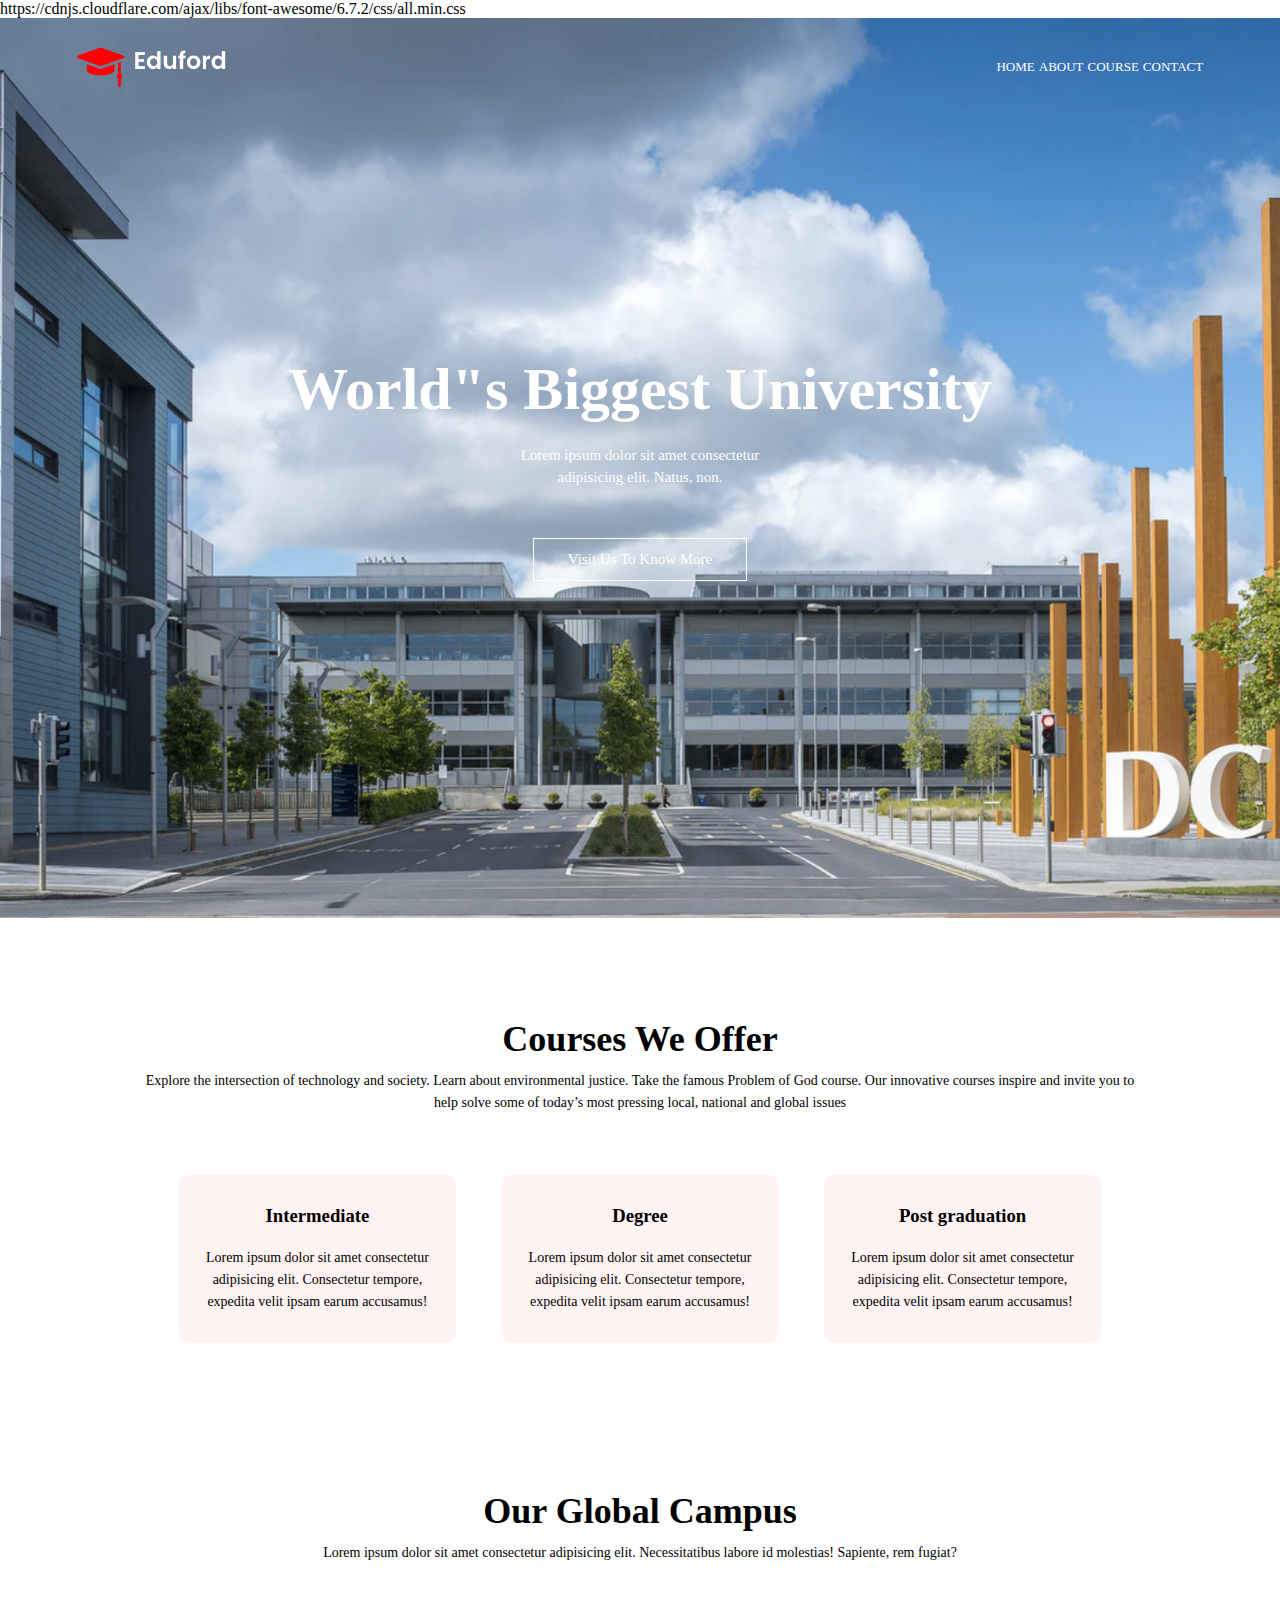
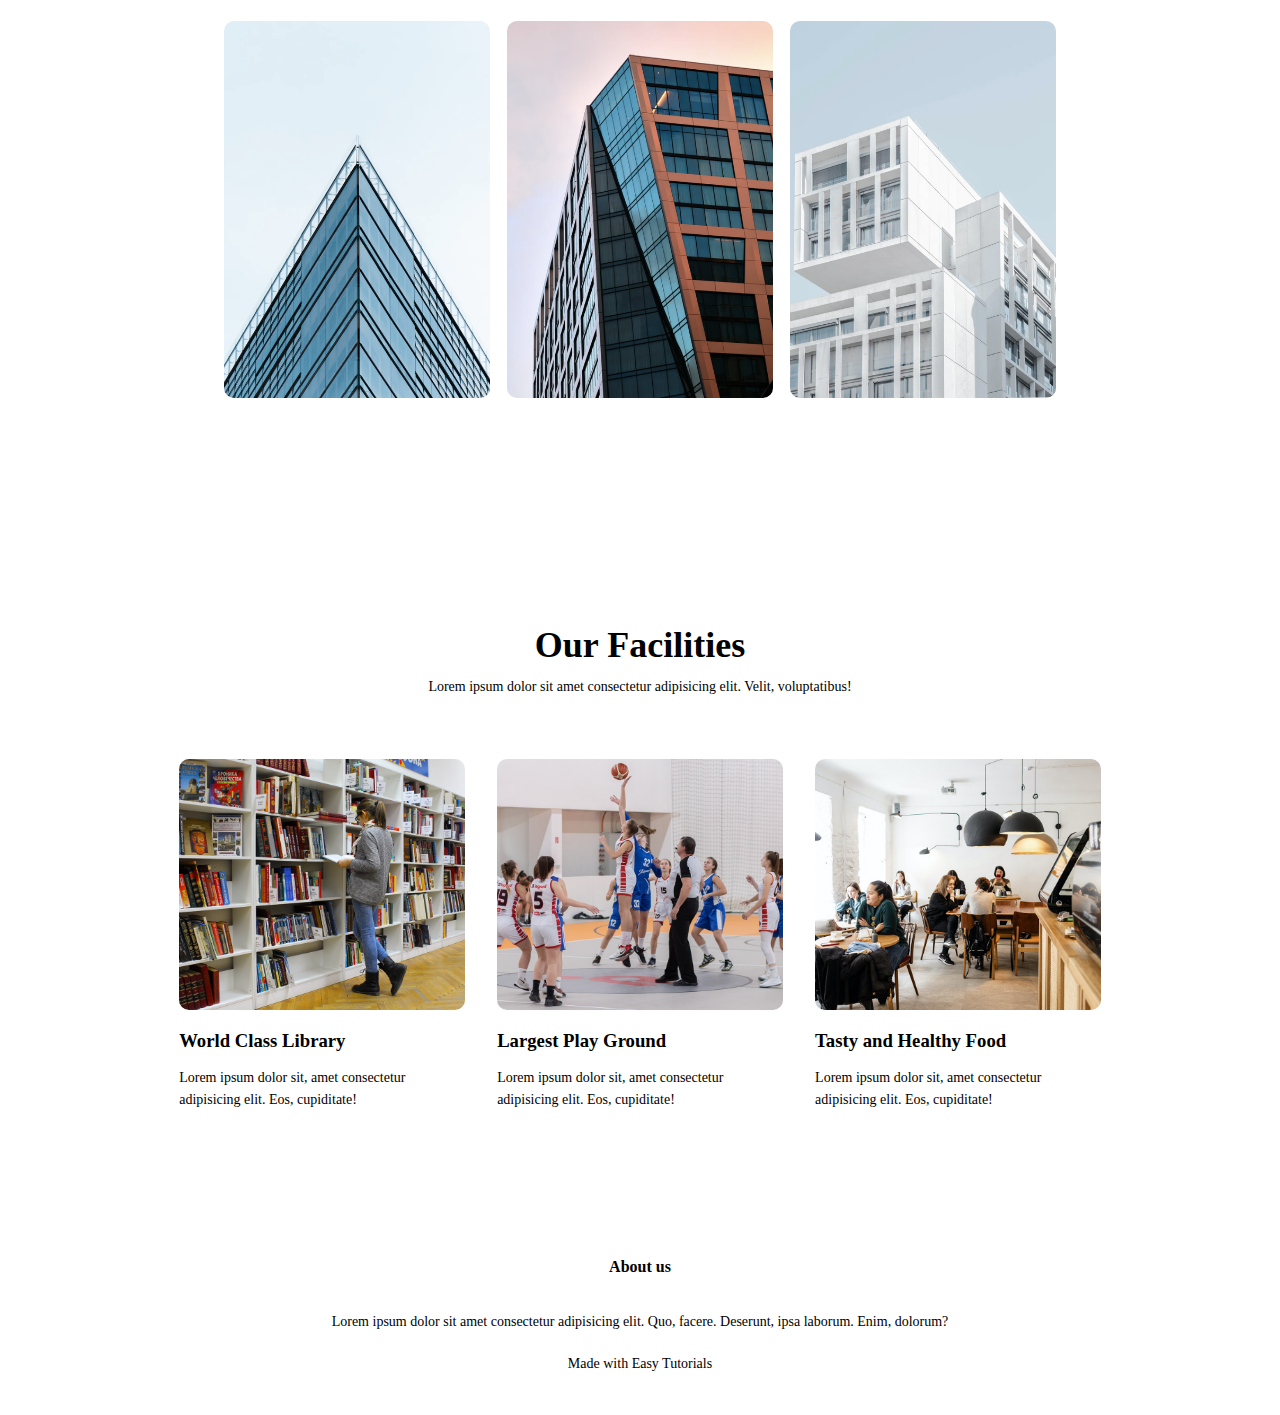
<file: index.html>
<!DOCTYPE html>
<html lang="en">
<head>
  

  <meta charset="UTF-8">
  <meta name="viewport" content="width=device-width, initial-scale=1.0">
  <title>Document</title>
  https://cdnjs.cloudflare.com/ajax/libs/font-awesome/6.7.2/css/all.min.css
  
<link rel="stylesheet" href="style.css">
</head>
<body>
    <section class="header">
        <nav>
<a href="index.html"><img src="eduford.png" alt="eduford"></a>

<div class="nav-links">
    <ul>
        <li><a href="index.html">HOME</a></li>
        <li><a href="about.html">ABOUT</a></li>
        <li><a href="course.html">COURSE</a></li>
        
        <li><a href="contact.html">CONTACT</a></li>
    </ul>
</div>
        </nav>
  <div class="text-box">
   <h1>World"s Biggest University</h1>
   <p>Lorem ipsum dolor sit amet consectetur <br>adipisicing elit. Natus, non.</p>
    <a href="" class="hero-btn">Visit Us To Know More</a>
  </div>      
    </section>
<section class="course">
    <h1>Courses We Offer</h1>
    <p>Explore the intersection of technology and society. Learn about environmental justice. Take the famous Problem of God course. Our innovative courses inspire and invite you to help solve some of today’s most pressing local, national and global issues    </p>
   <div class="row">
    
    <div class="course-col">
        <h3>Intermediate</h3>
       <p>Lorem ipsum dolor sit amet consectetur adipisicing elit. Consectetur tempore, expedita velit ipsam earum accusamus!</p>
         </div>
         <div class="course-col">
            <h3>Degree</h3>
           <p>Lorem ipsum dolor sit amet consectetur adipisicing elit. Consectetur tempore, expedita velit ipsam earum accusamus!</p>
             </div>
             <div class="course-col">
                <h3>Post graduation</h3>
               <p>Lorem ipsum dolor sit amet consectetur adipisicing elit. Consectetur tempore, expedita velit ipsam earum accusamus!</p>
                 </div>
   </div>
</section>  
 
   <section class="campus">
    <h1>Our Global Campus</h1>
  <p>Lorem ipsum dolor sit amet consectetur adipisicing elit. Necessitatibus labore id molestias! Sapiente, rem fugiat?</p>
  <div class="row">
    <div class="campus-col">
  <img src="./london.png" alt="london">
  <div class="layer">
    <h3>LONDON</h3>
  </div>
  </div>
  <div class="campus-col">
    <img src="newyork.png" alt="nEWYORK">
    <div class="layer">
      <h3>NEWYORK</h3>
    </div>
    </div>
    <div class="campus-col">
        <img src="washington.png" alt="washington">
        <div class="layer">
          <h3>WASHINGTON</h3>
        </div>

    </div>
  </div>
   </section>
<section class="facilities">
  <h1>Our Facilities</h1>
  <p>Lorem ipsum dolor sit amet consectetur adipisicing elit. Velit, voluptatibus!</p>
  <div class="row">
    <div class="facilities-col">
      <img src="library.png" alt="library">
      <h3>World Class Library</h3>
  <p>Lorem ipsum dolor sit, amet consectetur adipisicing elit. Eos, cupiditate!</p>

    </div>
    <div class="facilities-col">
      <img src="./basketball.png" alt="basketball">
      <h3>Largest Play Ground</h3>
  <p>Lorem ipsum dolor sit, amet consectetur adipisicing elit. Eos, cupiditate!</p>

    </div>
    <div class="facilities-col">
      <img src="cafeteria.png" alt="cafeteria">
      <h3>Tasty and Healthy Food</h3>
  <p>Lorem ipsum dolor sit, amet consectetur adipisicing elit. Eos, cupiditate!</p>

    </div>
  </div>

</section>
<section class="footer">
<h4>About us</h4>
<p>Lorem ipsum dolor sit amet consectetur adipisicing elit. Quo, facere. Deserunt, ipsa laborum. Enim, dolorum?</p>
<div class="icons">
  <i class="fa-brands fa-facebook"></i>
  <i class="fa-brands fa-instagram"></i>
  <i class="fa-brands fa-twitter"></i>
  <i class="fa-brands fa-linkedin"></i>

</div>
<p>Made with <i class="fa-brands fa-facebook"></i>Easy Tutorials</p>
</section>
</body>
</html>
</file>
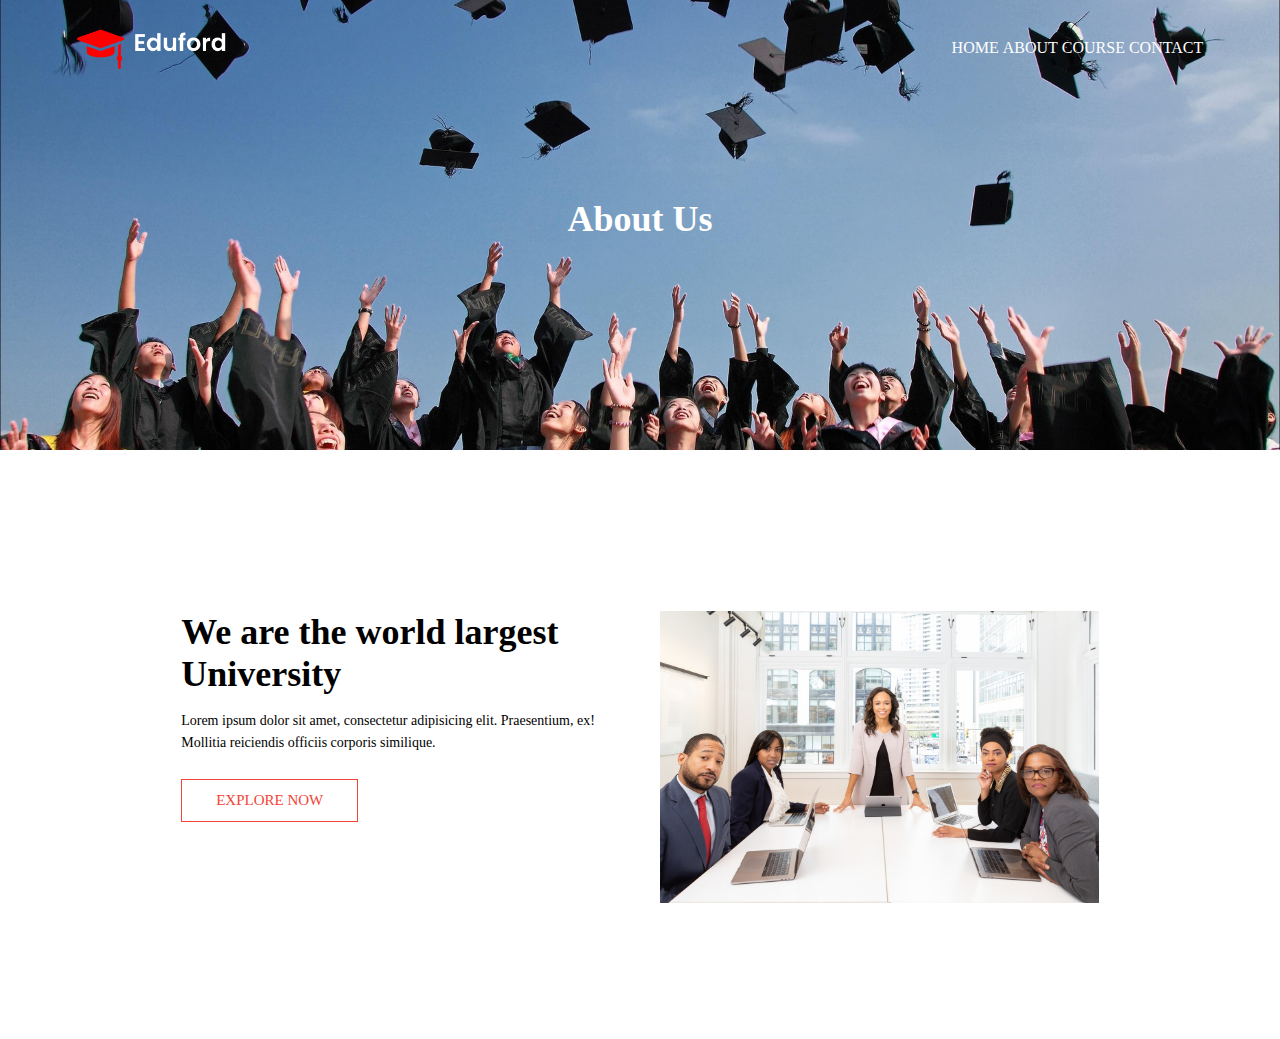
<file: about.html>
<!DOCTYPE html>
<html lang="en">
<head>
    <meta charset="UTF-8">
    <meta name="viewport" content="width=device-width, initial-scale=1.0">
    <title>Document</title>
    <link rel="stylesheet" href="style.css">
</head>
<body>
    <section class="sub-header">
        <nav>
<a href="about.html"><img src="./eduford.png" alt="eduford"></a>

<div class="nav-links">
    <ul>
        <li><a href="index.html"></a>HOME</li>
        <li><a href="about.html"></a>ABOUT</li>
        <li><a href="course.html"></a>COURSE</li> 
        <li><a href="contact.html"></a>CONTACT</li>
    </ul>
    </div>
</nav>
<h1>About Us</h1>
</section>
<section class="about-us">
    <div class="row">
        <div class="about-col">
   <h1>We are the world largest University</h1>
   <p>Lorem ipsum dolor sit amet, consectetur adipisicing elit. Praesentium, ex! Mollitia reiciendis officiis corporis similique.</p>
   <a href="" class="hero-btn red-btn" >EXPLORE NOW</a>
        </div>
        <div class="about-col">
        <img src="./about.jpg" alt="about">
        </div>



    </div>



</section>

</div>
</body>
</html>
</file>
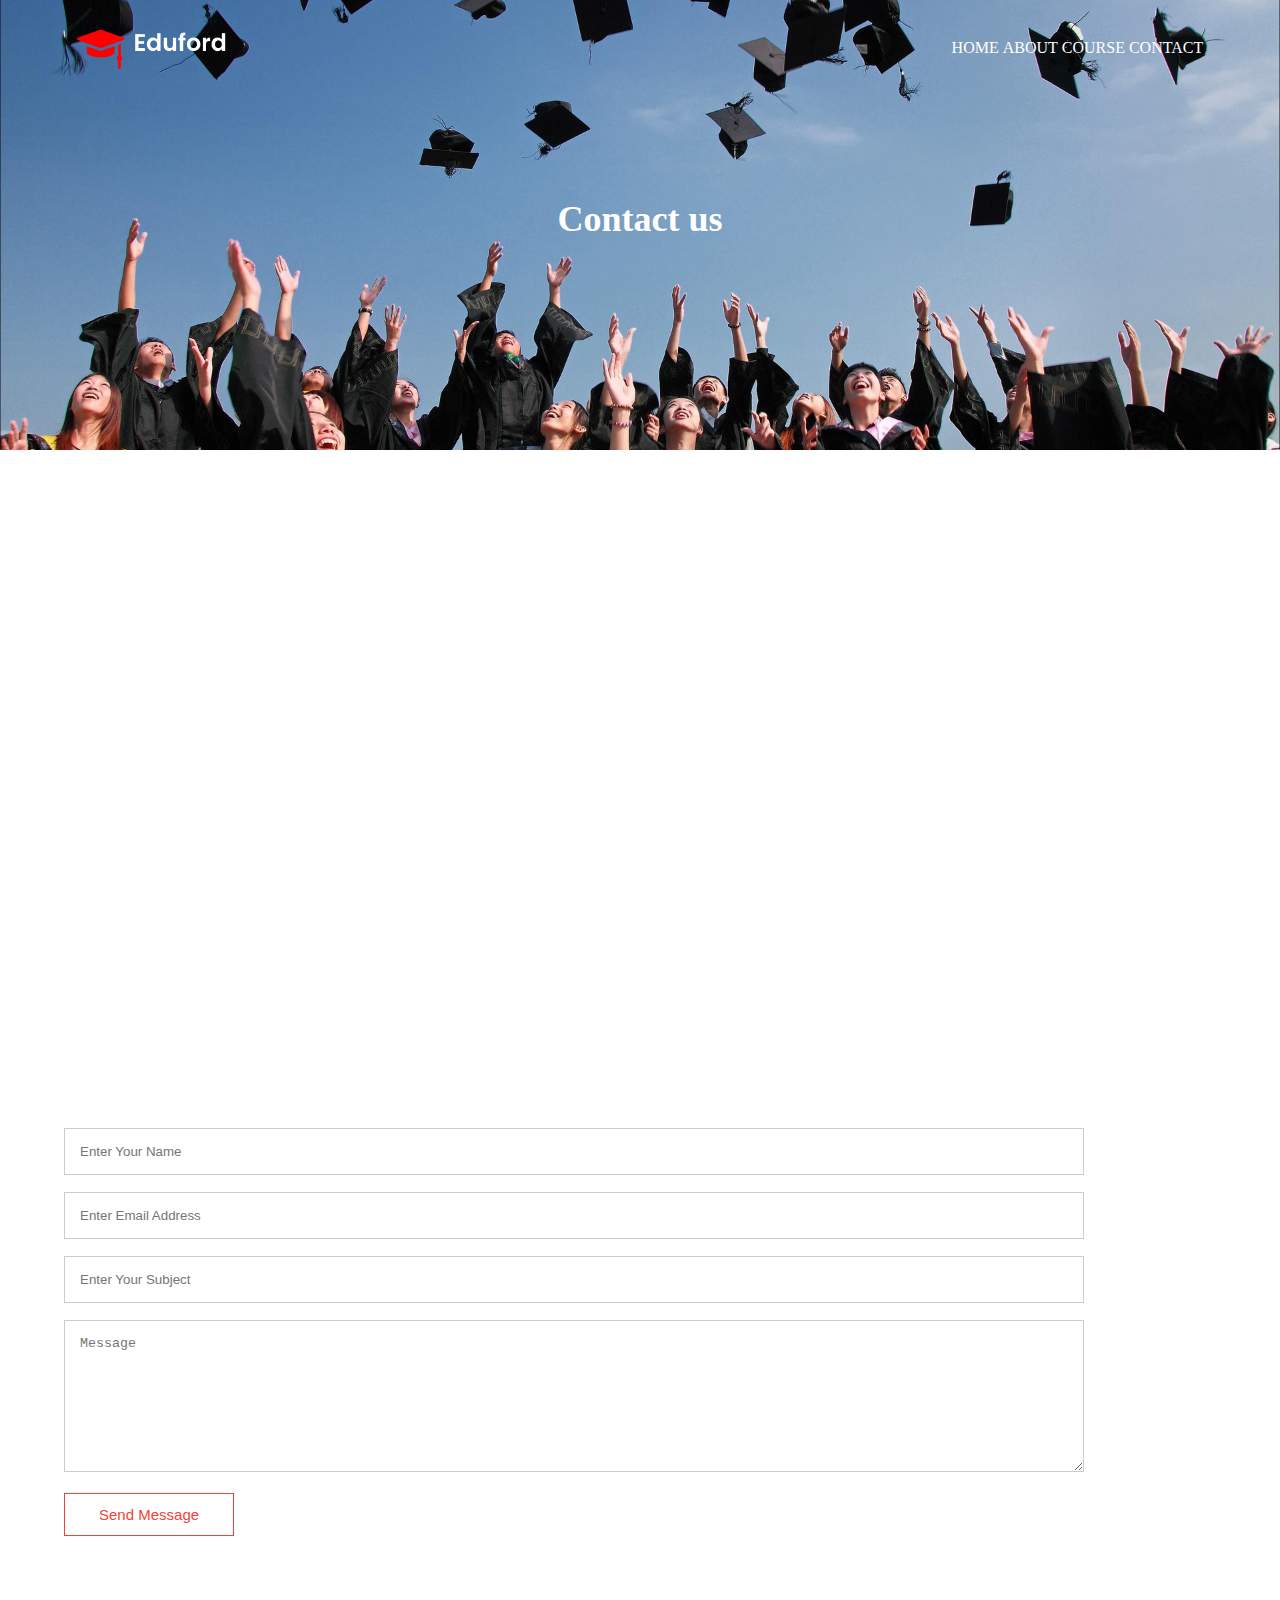
<file: contact.html>
<!DOCTYPE html>
<html lang="en">
<head>
    <meta charset="UTF-8">
    <meta name="viewport" content="width=device-width, initial-scale=1.0">
    <title>Document</title>
    <link rel="stylesheet" href="style.css">
</head>
<body>
    <section class="sub-header">
        <nav>
<a href="contact.html"><img src="./eduford.png" alt="eduford"></a>

<div class="nav-links">
    <ul>
        <li><a href="index.html"></a>HOME</li>
        <li><a href="about.html"></a>ABOUT</li>
        <li><a href="course.html"></a>COURSE</li>
        <li><a href="contact.html"></a>CONTACT</li>
    </ul>
</div>
 </nav>
 <h1>Contact us</h1>
 </section>
<section class="location">
 <iframe src="https://www.google.com/maps/embed?pb=!1m14!1m12!1m3!1d1877605.9947746636!2d77.40589145!3d23.1994097!2m3!1f0!2f0!3f0!3m2!1i1024!2i768!4f13.1!5e0!3m2!1sen!2sin!4v1742031062065!5m2!1sen!2sin" width="600" height="450" style="border:0;" allowfullscreen="" loading="lazy" referrerpolicy="no-referrer-when-downgrade"></iframe>
        </section>
        <section class="contact-us">
<div class="row">
    <div class="contact-col">
    <form action="">
  <input type="text" placeholder="Enter Your Name" required>
  <input type="email" placeholder="Enter Email Address" required>
  <input type="text" placeholder="Enter Your Subject" required>
 <textarea rows="8" placeholder="Message" required></textarea>
 <button type="Submit" class="hero-btn red-btn">Send Message</button>
    </form>

    </div>

</div>
        </section>
</body>
</html>
</file>
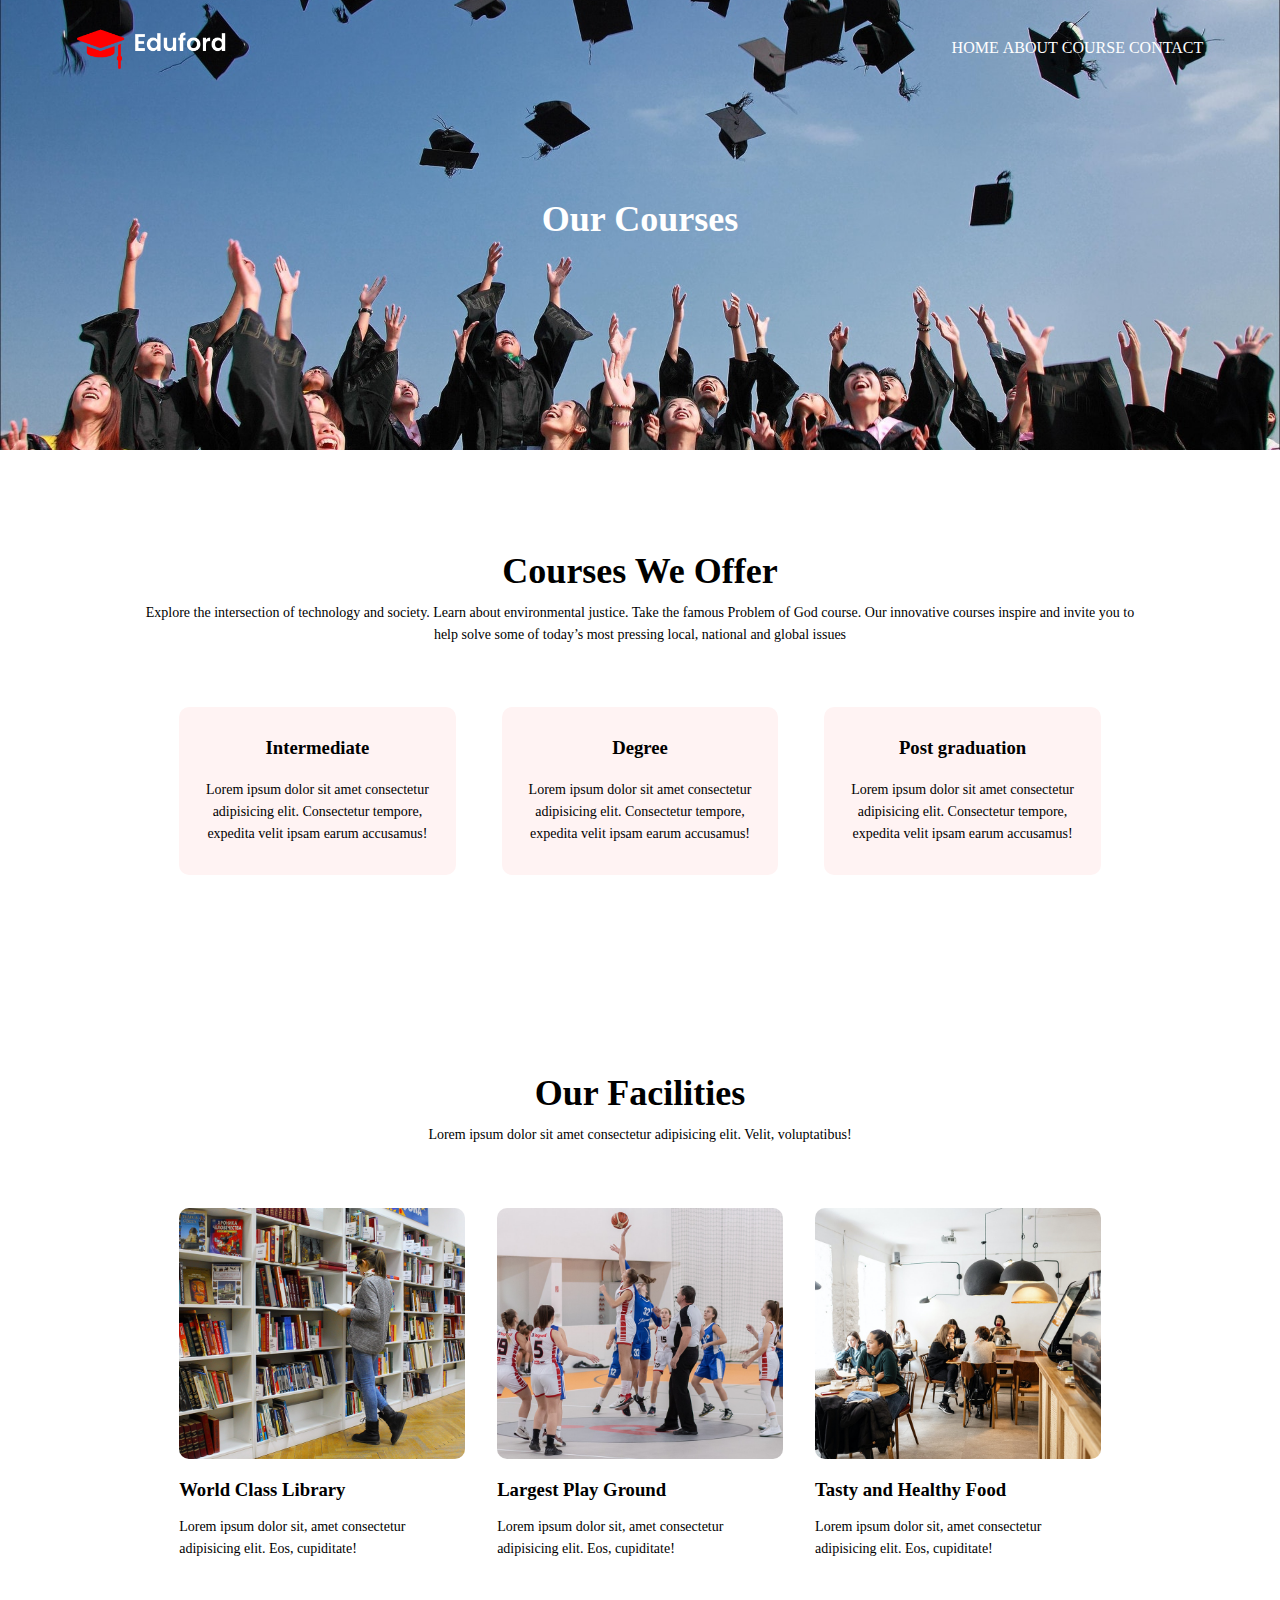
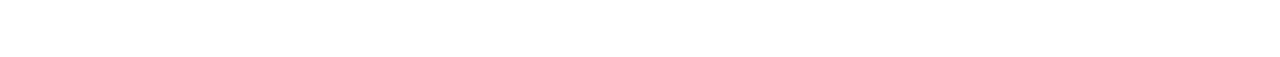
<file: course.html>
<!DOCTYPE html>
<html lang="en">
<head>
    <meta charset="UTF-8">
    <meta name="viewport" content="width=device-width, initial-scale=1.0">
    <title>Document</title>
    <link rel="stylesheet" href="style.css">
</head>
<body>
    <section class="sub-header">
        <nav>
<a href="course.html"><img src="./eduford.png" alt="eduford"></a>

<div class="nav-links">
    <ul>
        <li><a href="index.html"></a>HOME</li>
        <li><a href="about.html"></a>ABOUT</li>
        <li><a href="course.html"></a>COURSE</li> 
        <li><a href="contact.html"></a>CONTACT</li>
    </ul>
    </div>
</nav>
    <h1> Our Courses</h1>
    </section>
    <section class="course">
        <h1>Courses We Offer</h1>
        <p>Explore the intersection of technology and society. Learn about environmental justice. Take the famous Problem of God course. Our innovative courses inspire and invite you to help solve some of today’s most pressing local, national and global issues    </p>
       <div class="row">
        
        <div class="course-col">
            <h3>Intermediate</h3>
           <p>Lorem ipsum dolor sit amet consectetur adipisicing elit. Consectetur tempore, expedita velit ipsam earum accusamus!</p>
             </div>
             <div class="course-col">
                <h3>Degree</h3>
               <p>Lorem ipsum dolor sit amet consectetur adipisicing elit. Consectetur tempore, expedita velit ipsam earum accusamus!</p>
                 </div>
                 <div class="course-col">
                    <h3>Post graduation</h3>
                   <p>Lorem ipsum dolor sit amet consectetur adipisicing elit. Consectetur tempore, expedita velit ipsam earum accusamus!</p>
                     </div>
       </div>
       </section>
      <section class="facilities">
  <h1>Our Facilities</h1>
  <p>Lorem ipsum dolor sit amet consectetur adipisicing elit. Velit, voluptatibus!</p>
  <div class="row">
    <div class="facilities-col">
      <img src="library.png" alt="library">
      <h3>World Class Library</h3>
  <p>Lorem ipsum dolor sit, amet consectetur adipisicing elit. Eos, cupiditate!</p>

    </div>
    <div class="facilities-col">
      <img src="./basketball.png" alt="basketball">
      <h3>Largest Play Ground</h3>
  <p>Lorem ipsum dolor sit, amet consectetur adipisicing elit. Eos, cupiditate!</p>

    </div>
    <div class="facilities-col">
      <img src="cafeteria.png" alt="cafeteria">
      <h3>Tasty and Healthy Food</h3>
  <p>Lorem ipsum dolor sit, amet consectetur adipisicing elit. Eos, cupiditate!</p>

    </div>
  </div>
</section>
</body>
</html>
</file>
<file: style.css>
*{
   margin:0px;
   padding:0px;
   box-sizing: border-box;
}
.header{
       min-height: 100vh;
      width:100%;
      background-image: url(banner.png);
      background-position: center;
      background-size: cover;
      position: relative;

}
nav{
    display: flex;
    padding:2% 6%;
    justify-content: space-between;
   align-items: center;

}
nav img{
   width:150px;

}
.nav-links{
      flex:1;
      text-align: right;
      gap: 10px;
}
.nav-links ul li{
    list-style: none;
    display:inline-block;
    padding:8px,12px;
    position: relative;
}
.nav-links ul li a{
  color: #fff;
  text-decoration: none;
  font-size: 13px;

}
.nav-links ul li::after{
     content: '';
     width: 0%;
     height: 2px;
     background: wheat;
    display: block;
    margin: auto;
    transition: 0.5s;
}
.nav-links ul li:hover::after{
    width: 100%;

}
.text-box{
    width:90%;
    color:#fff;
    position: absolute;
    top:50%;
    left:50%;
    transform: translate(-50%,-50%);
    text-align: center;

}
.text-box h1{
   font-size: 60px;

}
.text-box p{

      margin:10px 0 40px;
      font-size: 15px;
      color: #fff;
}
.hero-btn{
    display: inline-block;
    text-decoration: none;
    color: #fff;
    border:1px solid #fff ;
    padding: 12px 34px;
    font-size: 15px;
    background: transparent;
    position: relative;
    cursor: pointer;
}
.hero-btn:hover{
      border:1px solid red;
      background: red;
      transition: 1s;
}
.course{
     width:80%;
     margin: auto;
     text-align: center;
     padding-top: 100px;

}
h1{
   font-size: 36px;
   font-weight: 600;

}
p{
   color:black;
  font-size: 14px;
  font-weight: 300;
  line-height: 22px;
  padding: 10px;
}
.row{
    margin:5%;
    display: flex;
    justify-content: space-between;
}
.course-col{
    flex-basis: 30%;
    background: #fff3f3;
    border-radius: 10px;
    margin-bottom: 5%;
    padding: 20px 12px;
    box-sizing: border-box;
    transition: 0.5s;
}
h3{
    text-align: center;
    font-weight: 600;
    margin:10px 0;

}
.course-col:hover{
    box-shadow: 0 0 20px 0 rgba(0,0,0,0.2);

}
.campus{
    width: 80%;
    margin: auto;
    text-align: center;
    padding: 50px;
}
.campus-col{
    flex-basis: 32%;
    border-radius: 10px;
    margin-bottom: 30px;
    position: relative;
    overflow: hidden;
}
.campus-col img{
    width:100%;
    display: flex;
}
.layer{
    background: transparent;
    height:100%;
    width: 100%;
    position: absolute;
    top:0;
    left:0;
    transition: 0.5s;
}
.layer:hover{
    background:grey;

}
.layer h3{
    width:100%;
    font-weight: 500;
    color: #fff;
    font-size: 26px;
    bottom: 0;
    left: 50px;
    transform: translate(-50%);
    position: absolute;
    opacity: 0;
    transition: 0.5s;
}
.layer:h3{
    bottom:49%;
    opacity: 1;
}
.facilities{
    width:80%;
    margin: auto;
    text-align: center;
    padding-top: 100px;
}
.facilities-col{
    flex-basis: 31%;
    border-radius: 10px;
    margin-bottom: 5%;
    text-align: left;


}
.facilities-col img{
    width: 100%;
    border-radius: 10px;
}
.facilities-col p{
  padding: 0;
}
.facilities-col h3{
   margin-top: 16px;
   margin-bottom: 15px;
   text-align: left;
}
.footer{
    width: 100%;
    text-align: center;
    padding: 30px 0;
}
.footer h4{
    margin-top: 20px;
    margin-bottom: 25px;
    font-weight: 600;
}
/*About-us Page*/
.sub-header{
   height: 50vh;
   width:100%;
   background-image:url(./background.jpg);
   background-position: center;
   background-size: cover;
   text-align: center;
   color:#fff;
}
.sub-header h1{
    margin-top: 100px;

}
.about-us{
    width:80%;
    margin:auto;
    padding-top: 80px;
    padding-bottom: 50px;

}
.about-col{
   flex-basis: 48%;
   padding:30px 2px;

}
.about-col img{
    width:100%;
}
.about-col h1{
    padding-top: 0;
}
.about-col p{
    padding: 15px 0 25px;
}
.red-btn{
    border:1px solid #f44336;
    background: transparent;
    color:#f44336;
}
.red-btn:hover{
    color: black;
}
/*Contact page*/
.location{
    width:80%;
    margin:auto;
    padding: 80px 0;
}
.location iframe{
    width:100%;
}
.contact-col input,.contact-col textarea{
    width:100%;
    padding:15px;
    margin-bottom: 17px;
    outline: none;
    border:1px solid #ccc;
}
</file>
